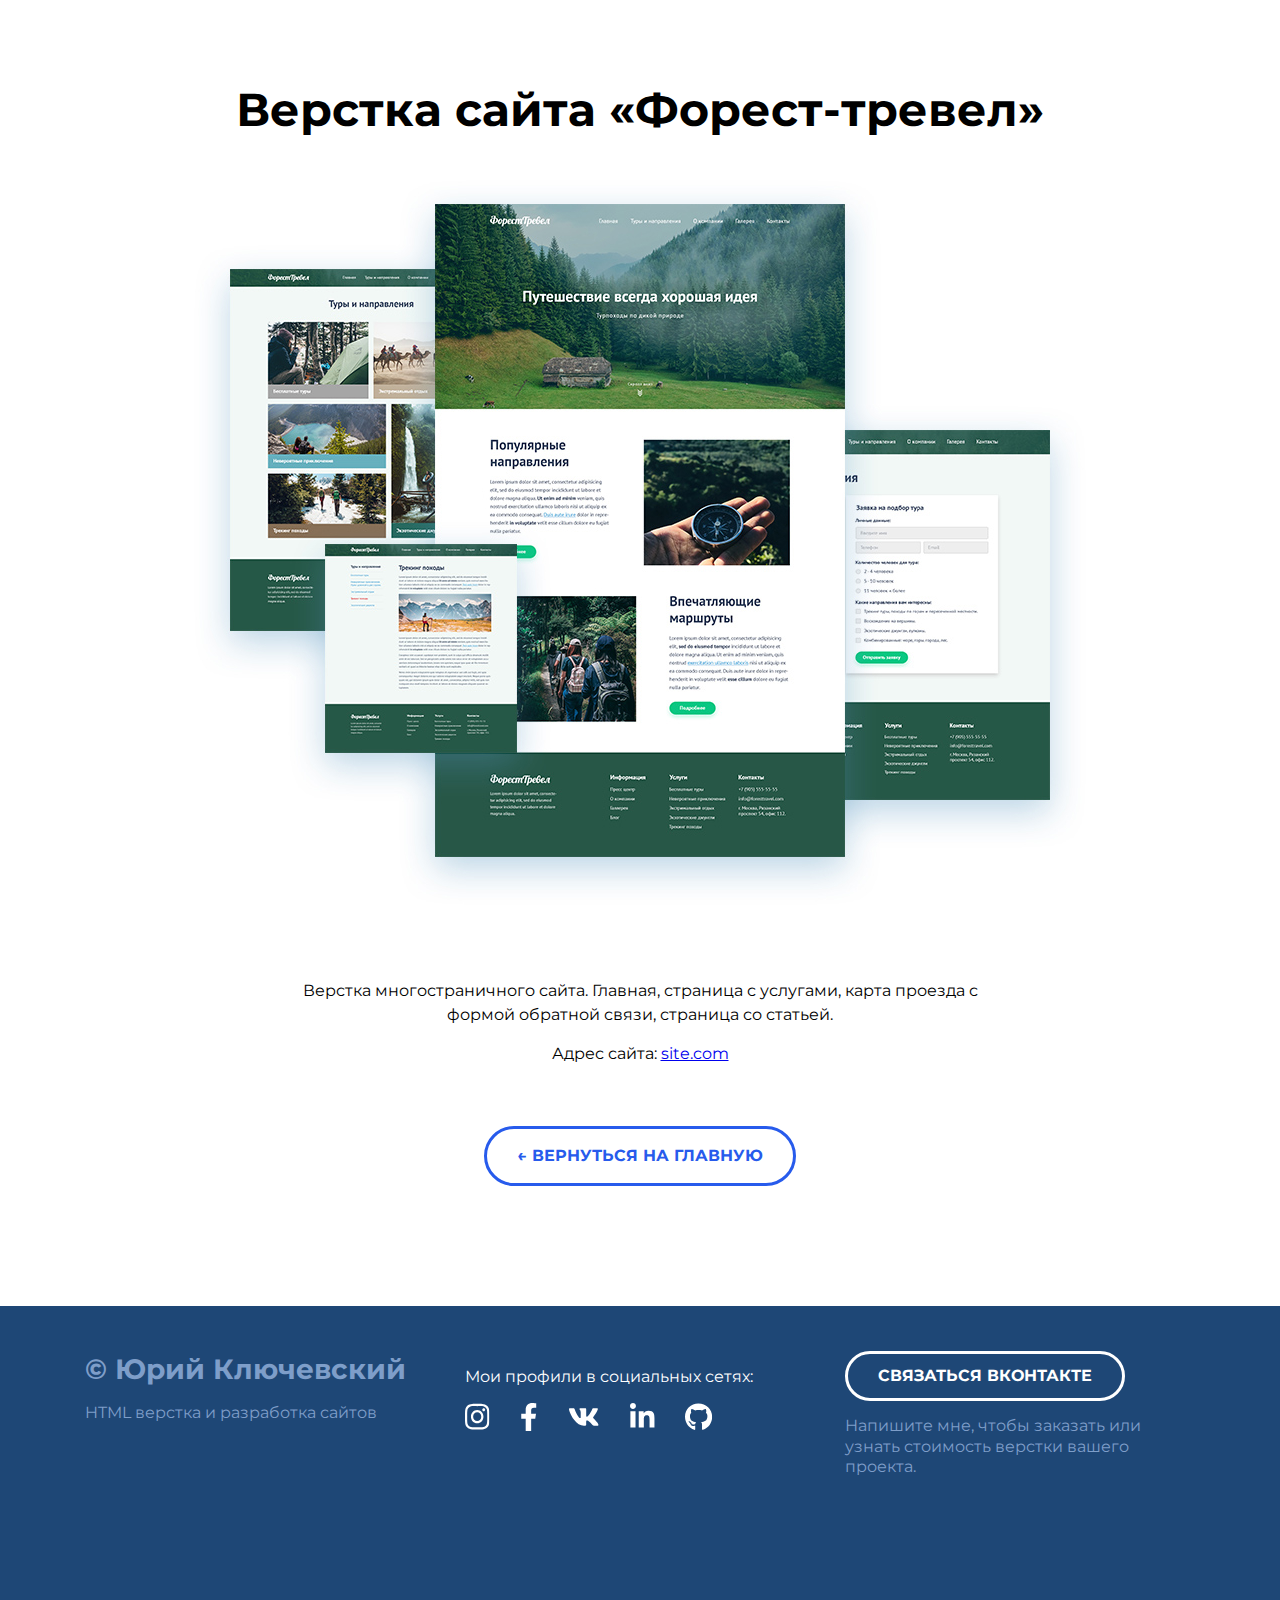
<file: forest-travel.html>
<!DOCTYPE html>
<html lang="ru">
<head>
    <meta charset="UTF-8">
    <meta name="viewport" content="width=device-width, initial-scale=1.0">
    <title>Проект "Форест тревел"</title>
    <link rel="stylesheet" href="./css/main.css">
    <link rel="stylesheet" href="./css/media.css">
    <link href="https://fonts.googleapis.com/css2?family=Montserrat:wght@400;600;700&display=swap" rel="stylesheet">
</head>
<body>
    <main>
        <article class="project">
            <div class="container">
                <h1 class="poject-header">Верстка сайта «Форест-тревел»</h1>
                <div class="project-img">
                    <img src="./img/projects/forest-full.jpg" alt="Верстка сайта «Форест-тревел»">
                </div>
                <div class="project-description">
                    <p>Верстка многостраничного сайта. Главная, страница с услугами, карта проезда с формой обратной связи, страница со статьей.</p>
                    <p>Адрес сайта: <a href="#">site.com</a></p>
                </div>
                <a href="index.html" class="project-btn-back">← ВЕРНУТЬСЯ НА ГЛАВНУЮ</a>
            </div>
       </article>
    </main>
    <!-- Подвал -->
    <footer>
        <div class="footer">
            <div class="container">

                <div class="footer-row">

                    <!-- footer-copyright -->
                    <div class="footer-copyright footer-col">
                        <div class="footer-copiright-name">© Юрий Ключевский</div>
                        <p>HTML верстка и разработка сайтов</p>

                    </div>
                    <!-- // footer-copyright -->

                    <!-- footer-icons -->
                    <div class="footer-icons footer-col">
                        <p>Мои профили в социальных сетях:</p>
                        <div class="footer-icons-row">
                            <a href="#">    
                                <img src="./img/icons/instagram.svg" alt="">
                            </a>
                            <a href="#">    
                                <img src="./img/icons/facebook.svg" alt="">
                            </a>
                            <a href="#">    
                                <img src="./img/icons/vk.svg" alt="">
                            </a>
                            <a href="#">    
                                <img src="./img/icons/linkedin.svg" alt="">
                            </a>
                            <a href="#">    
                                <img src="./img/icons/github.svg" alt="">
                            </a>
                        </div>
                    </div>
                    <!-- // footer-icons -->

                    <div class="footer-contacts footer-col">
                        <a href="" class="footer-button">Связаться Вконтакте</a>
                        <p>Напишите мне, чтобы заказать или узнать стоимость верстки вашего проекта.</p>
                    </div>

                </div>


            </div>
        </div>
    </footer>
</body>
</html>
</file>
<file: css/main.css>
* {
    box-sizing: border-box;
}
html {
    scroll-behavior: smooth;
}

body {
    margin: 0;
    font-family: 'Montserrat', sans-serif;

}
img {
    max-width: 100%;
}
.container {
    max-width: 1140px;
    margin-left: auto;
    margin-right: auto;
    padding-left: 15px;
    padding-right: 15px;
}
.none {
    display: none !important;
}
/* Header */
.header {
    /* определяем модель flex-box для блока .header */ 
    display: flex; 
    flex-direction: column; /*выстраиваем элементы в колонку, основная ось = Y */
    justify-content: center; /* выравнивание по основной оси */
    align-items: center; /* выравнивание по поперечной оси */

    width: 100%;
    height: 100vh;

    /* background-color: #556983; */
    /* background-image: url("./../img/header/header-bg.jpg"); */
    background-size: cover;
    background-position: center;
    position: relative;
}
.header-title {
    margin: 0;
    margin-bottom: 25px;
    font-weight: 700;
    font-size: 56px;
    line-height: 130%; /* 1.3x56 = 72.8 */
    text-align: center;
    color: #FFFFFF;
}
.header-subtitle {
    margin: 0;
    font-weight: 700;
    font-size: 16px;
    line-height: 150%;
    text-align: center;
    letter-spacing: 0.2em;
    text-transform: uppercase;
    color: #FFFFFF;
}
.header-arrow {
    width: 48px;
    height: 48px;
    position: absolute;
    bottom: 30px;
    left: 50%;
    transform: translate(-50%, 0);
}
/* Portfolio */
.portfolio {
    padding-top: 80px;
    padding-bottom: 115px;
}
.portfolio-header {
    margin: 0;
    margin-bottom: 70px;
    font-weight: 700;
    font-size: 46px;
    line-height: 130%;
    text-align: center;
    color: #000000;
}
.porfolio-card-wraper {
    display: flex;
    flex-wrap: wrap;
    justify-content: space-between;
}
.card {
    margin-bottom: 30px;
    background-color: #FFFFFF;
    max-width: 540px;
    box-shadow: 0px 10px 40px rgba(126, 155, 189, 0.35);
    transition: transform 0.2s ease-in;
}
.card-link:hover {
    transform: translateY(-15px);
}
.card-link {
    padding: 20px;
    text-decoration: none;
    display: block;
    color: black;
    transition: color 0.2s ease-in;
}
.card-link:hover {
    color: rgb(39,91,236);
}
.card:last-child, .card:nth-last-child(2) {
    margin-bottom: 0;
}
.card-img {
    margin-bottom: 20px;

}
.card-title {
    margin: 0;
    margin-bottom: 13px;
    font-weight: 600;
    font-size: 24px;
    line-height: 130%;
}
.card p {
    margin: 0;
    font-size: 16px;
    line-height: 130%;
}
/* Footer */
.footer {
    background: #1E4776;
    padding-top: 45px;
    padding-bottom: 130px;
    color: white;
}
.footer-row {
    display: flex;
    flex-direction: row;
    justify-content: space-between;
}
.footer-col {
    max-width: 350px;
    flex-grow: 1;
}
.footer-copyright {
    color: #7E9EC9;
    line-height: 1.3;
}
.footer-copiright-name {
    font-weight: 700;
    font-size: 28px;
    margin-bottom: 15px;
}
.footer-copiright-name p {
    margin: 0;
    margin-bottom: 15px;
    font-weight: 600;
    font-size: 16px;
}
.footer-icons-row p {
    font-weight: 600;
    font-size: 16px;
    line-height: 1.3;
}
.footer-icons-row {
    display: flex;
    align-items: center;
}
.footer-icons-row > * + * {
    margin-left: 30px;
}
.footer-button {
    display: inline-block;
    height: 50px;
    padding-left: 30px;
    padding-right: 30px;

    border: 3px solid #FFFFFF;
    border-radius: 50px;

    line-height: 44px;
    font-weight: 700;
    font-size: 16px;
    text-transform: uppercase;
    color: white;
    text-decoration: none;

    transition: all 0.2s ease-in;
}
.footer-button:hover {
    background-color: white;
    color: #1E4776;
}
.footer-contacts p {
    margin: 15px 0;
    font-size: 16px;
    line-height: 1.3;
    color: #7E9EC9;
}
/* Project */
.project {
    padding: 80px 0 120px 0;
    text-align: center;
}
.poject-header {
    margin: 0;
    margin-bottom: 40px;
    font-weight: bold;
    font-size: 46px;
    line-height: 1.3;
}
.project-img {
    margin-bottom: 70px;
}
.project-description {
    margin: 0 auto 60px;
    max-width: 730px;
}
.project-description p {
    margin-top: 0;
    margin-bottom: 15px;
    font-size: 16px;
    line-height: 1.5;
}
.project-btn-back {
    display: inline-block;
    height: 60px;
    padding-left: 30px;
    padding-right: 30px;

    border: 3px solid #275BEC;
    border-radius: 50px;

    line-height: 54px;
    font-weight: 700;
    font-size: 16px;
    text-transform: uppercase;
    color: #275BEC;
    text-decoration: none;

    transition: all 0.2s ease-in;
}
.project-btn-back:hover {
    background-color: #275BEC;
    color: white;
}
</file>
<file: css/media.css>
/* Медиа запрос: для экранов с шириной ДО 1140px */
@media (max-width: 1140px) {
    .card {
        width: calc(50% - 15px);
    }

    .footer {
        padding-top: 40px;
        padding-bottom: 60px;
    }
    .footer-row {
        flex-direction: column-reverse;
        align-items: center;
        text-align: center;
    }
    .footer-col {
        margin-bottom: 50px;
    }
    .footer-col:first-child {
        margin-bottom: 0;
    }
}

/* Медиа запрос: для экранов с шириной ДО 760px */
@media (max-width: 760px) {
    .header-title {
        font-size: 32px;
    }
    .header-subtitle {
        font-size: 14px;
    }
    .portfolio {
        padding-top: 40px;
        padding-bottom: 60px;
    }
    .portfolio-header {
        font-size: 32px;
        margin-bottom: 30px;
    }
    .porfolio-card-wraper {
        justify-content: center;
    }
    .card {
        max-width: 530px;
        width: 100%;
    }
    .card:nth-last-child(2) {
        margin-bottom: 30px;
    }
    .card-link {
        padding: 15px;
    }
    .card-img {
        margin-bottom: 10px;
    }
    .card-title {
        font-size: 18px;
        margin-bottom: 10px;
    }
    .card p {
        font-size: 14px;
    }

    .footer-copiright-name {
        font-size: 18px;
        margin-bottom: 5px;
    }
    .footer-copyright p {
        font-size: 14px;
    }
    .footer-icons p {
        font-size: 14px;
    }
    .footer-contacts p {
        font-size: 14px;
        margin: 0;
        margin-top: 15px;
    }

    .project {
        padding: 40px 0 60px;
    }
    .project-header {
        font-size: 28px;
        margin-bottom: 30px;
    }
    .project-img {
        margin-bottom: 20px;

    }
    .project-description {
        margin-bottom: 50px;
    }
    .project-btn-back {
        padding: 0 10px;
        width: 100%;
        max-width: 320px;
    }

}
</file>
